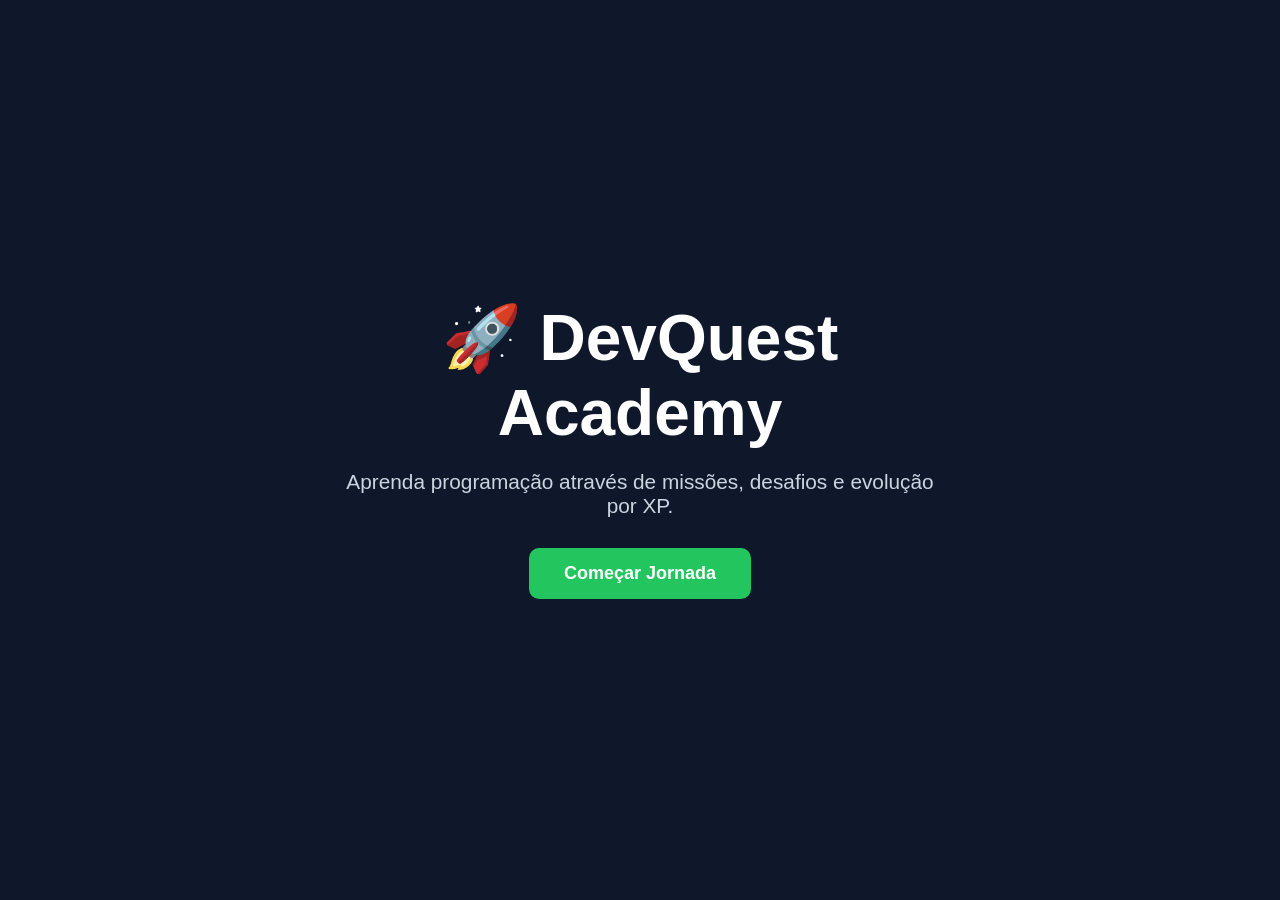
<file: index.html>
<!DOCTYPE html>
<html lang="pt-BR">
<head>
<meta charset="UTF-8">
<meta name="viewport" content="width=device-width, initial-scale=1.0">
<title>DevQuest Academy</title>

<link rel="stylesheet" href="assets/css/main.css">
</head>

<body>

<div class="hero">

<h1>🚀 DevQuest Academy</h1>

<p>
Aprenda programação através de missões,
desafios e evolução por XP.
</p>

<button onclick="startJourney()">
Começar Jornada
</button>

</div>

<script src="assets/js/app.js"></script>

</body>
</html>
</file>
<file: assets/css/main.css>
*{
margin:0;
padding:0;
box-sizing:border-box;
}

body{

background:#0f172a;

color:white;

font-family:Arial,sans-serif;

height:100vh;

display:flex;

justify-content:center;

align-items:center;

}

.hero{

text-align:center;

max-width:700px;

padding:40px;
}

h1{

font-size:4rem;

margin-bottom:20px;
}

p{

font-size:1.3rem;

margin-bottom:30px;

color:#cbd5e1;
}

button{

padding:15px 35px;

border:none;

border-radius:10px;

font-size:18px;

cursor:pointer;

background:#22c55e;

color:white;

font-weight:bold;
}

button:hover{

transform:scale(1.05);
}
</file>
